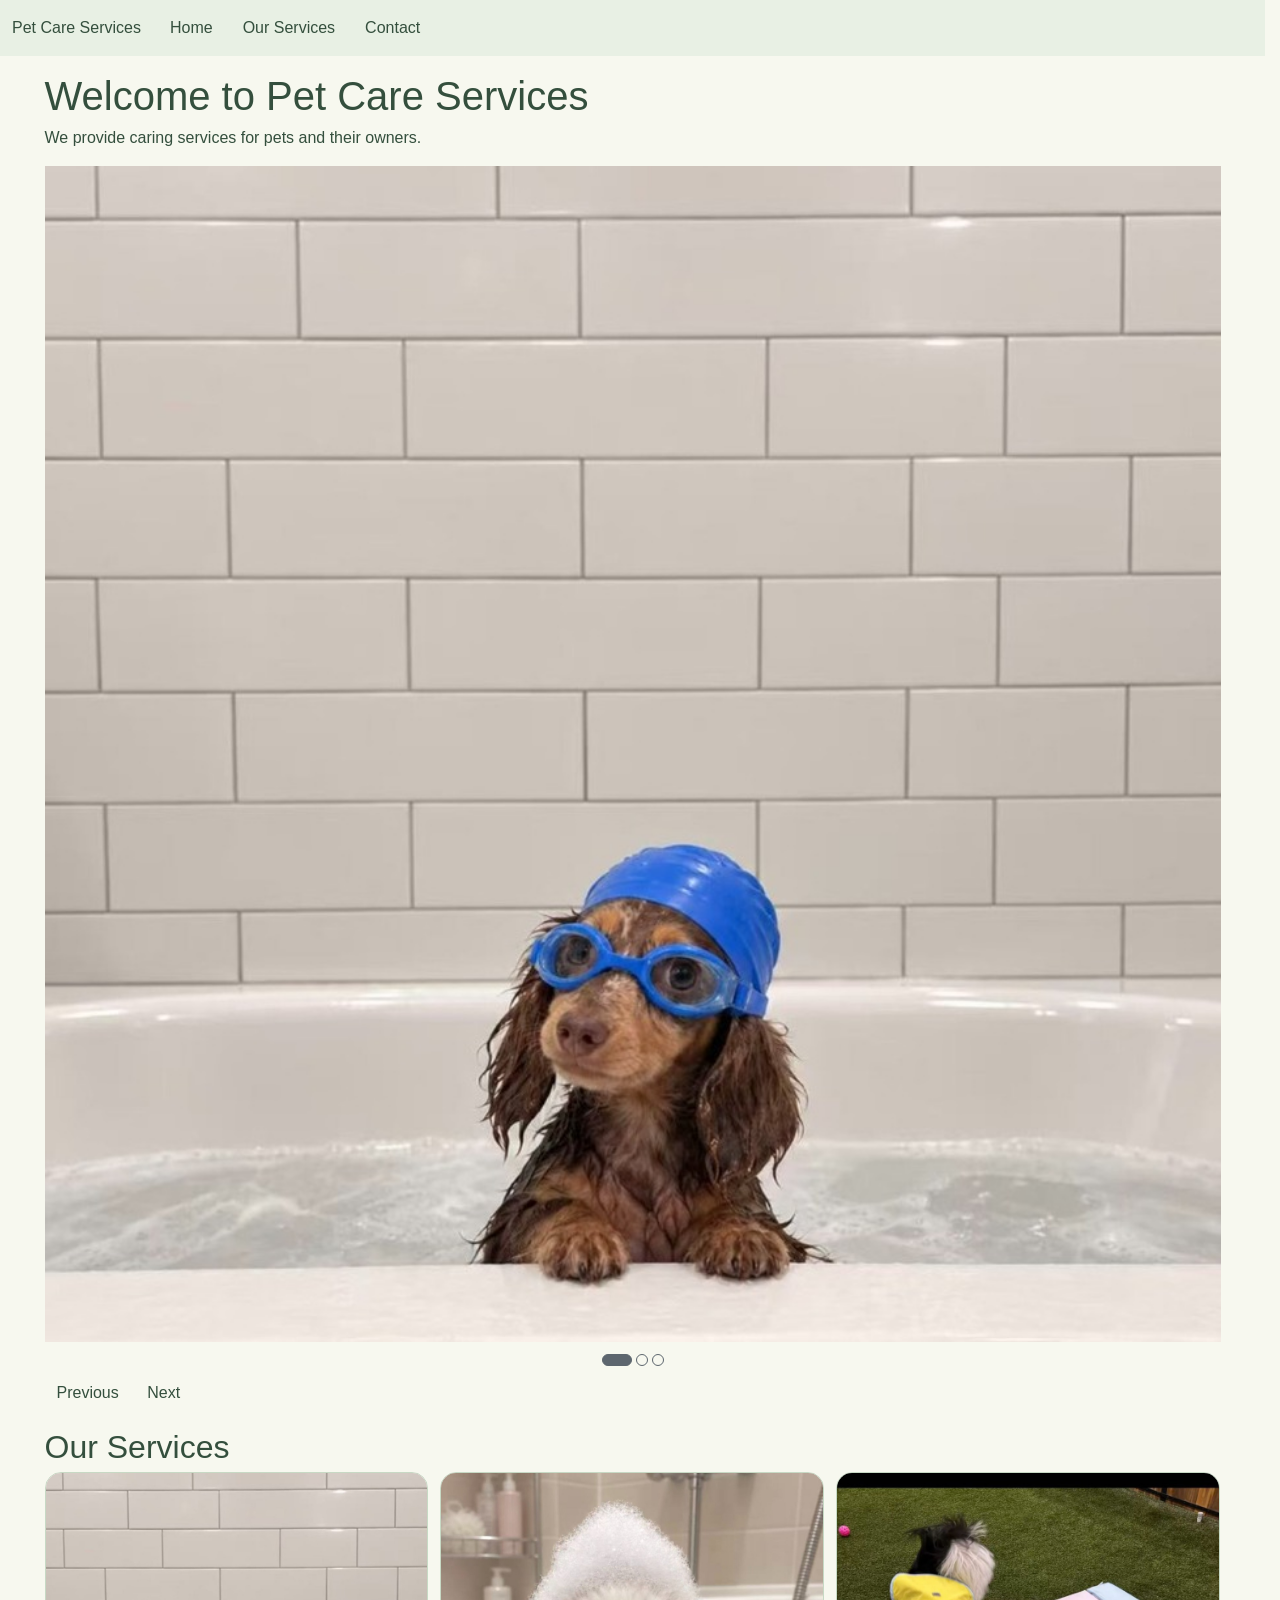
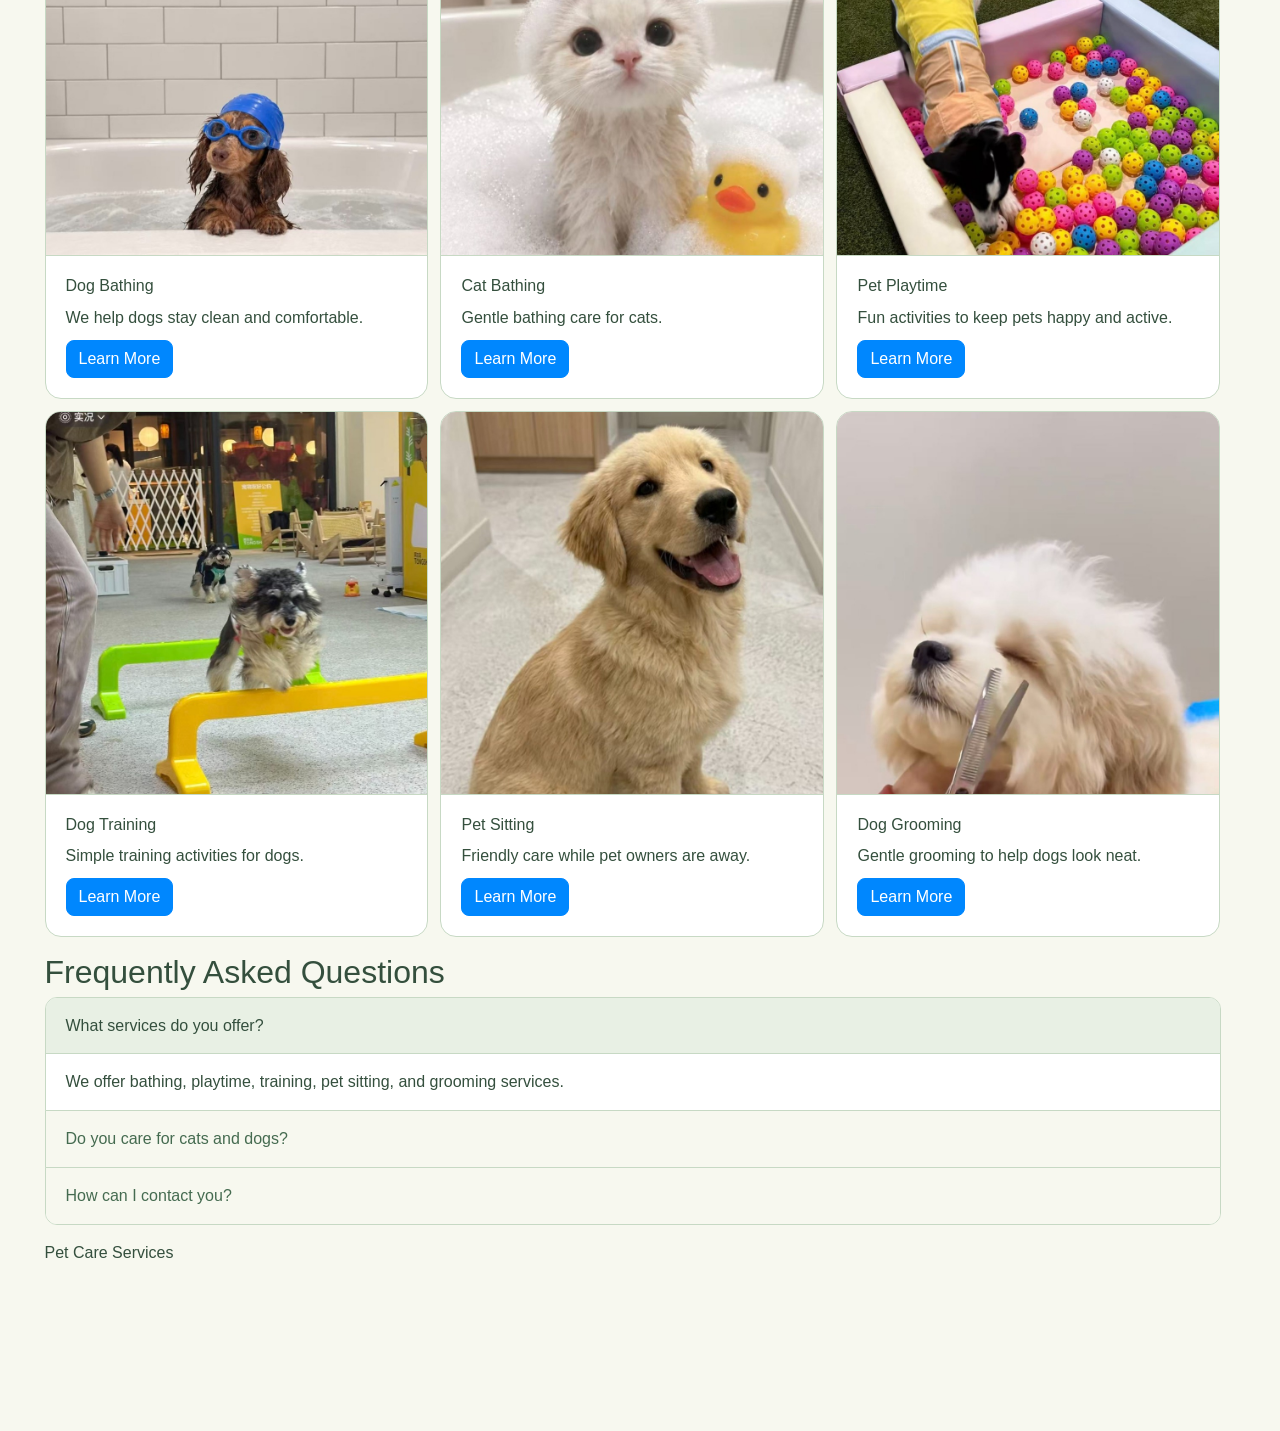
<file: index.html>
<!DOCTYPE html>
<html lang="en">
<head>
    <meta charset="UTF-8">
    <meta name="viewport" content="width=device-width, initial-scale=1.0">
    <title>Pet Care Services | Home</title>
    <link rel="stylesheet" href="css/bootstrap.min.css">
    <link rel="stylesheet" href="css/style.css">
    <script type="module" src="js/bootstrap.bundle.min.js"></script>
</head>

<body>

    <!-- Navbar -->
    <nav class="navbar md:navbar-expand bg-1 fg-2">
        <div class="container-fluid">

            <a class="navbar-brand" href="index.html">
                Pet Care Services
            </a>

            <button class="btn-icon navbar-toggler"
                    type="button"
                    data-bs-toggle="drawer"
                    data-bs-target="#navbarNav"
                    aria-controls="navbarNav"
                    aria-expanded="false"
                    aria-label="Toggle navigation">
                <span class="navbar-toggler-icon"
                      aria-hidden="true"></span>
            </button>

            <dialog class="drawer drawer-end"
                    id="navbarNav"
                    aria-labelledby="navbarNavLabel">

                <div class="drawer-header">
                    <h2 class="drawer-title h5" id="navbarNavLabel">
                        Menu
                    </h2>

                    <button type="button"
                            class="btn-close"
                            data-bs-dismiss="drawer"
                            aria-label="Close">
                    </button>
                </div>

                <div class="drawer-body">
                    <ul class="navbar-nav">

                        <li class="nav-item">
                            <a class="nav-link active"
                               aria-current="page"
                               href="index.html">
                                Home
                            </a>
                        </li>

                        <li class="nav-item">
                            <a class="nav-link" href="#services">
                                Our Services
                            </a>
                        </li>

                        <li class="nav-item">
                            <a class="nav-link" href="contact.html">
                                Contact
                            </a>
                        </li>

                    </ul>
                </div>

            </dialog>
        </div>
    </nav>

    <main class="container mt-5">

        <h1>Welcome to Pet Care Services</h1>
        <p>We provide caring services for pets and their owners.</p>

        <!-- Carousel -->
        <section class="mt-5" aria-label="Pet photos">

            <div id="petCarousel" class="carousel">

                <div class="carousel-inner">

                    <div class="carousel-item">
                        <img src="images/pet1.jpg"
                             class="d-block w-100"
                             alt="Dog enjoying a bath">
                    </div>

                    <div class="carousel-item">
                        <img src="images/pet2.jpg"
                             class="d-block w-100"
                             alt="Cat enjoying a bath">
                    </div>

                    <div class="carousel-item">
                        <img src="images/pet3.jpg"
                             class="d-block w-100"
                             alt="Dog playing with colorful balls">
                    </div>

                </div>

                <div class="carousel-indicators">
                    <button type="button"
                            data-bs-target="#petCarousel"
                            data-bs-slide-to="0"
                            class="active"
                            aria-label="Slide 1"></button>

                    <button type="button"
                            data-bs-target="#petCarousel"
                            data-bs-slide-to="1"
                            aria-label="Slide 2"></button>

                    <button type="button"
                            data-bs-target="#petCarousel"
                            data-bs-slide-to="2"
                            aria-label="Slide 3"></button>
                </div>

            </div>

            <div class="mt-3">
                <button class="btn-outline"
                        type="button"
                        data-bs-target="#petCarousel"
                        data-bs-slide="prev">
                    Previous
                </button>

                <button class="btn-outline"
                        type="button"
                        data-bs-target="#petCarousel"
                        data-bs-slide="next">
                    Next
                </button>
            </div>

        </section>

        <!-- Services -->
        <section id="services" class="mt-5">

            <h2>Our Services</h2>

            <div class="row row-cols-1 md:row-cols-2 lg:row-cols-3 g-4">

                <!-- Card 1 -->
                <div class="col">
                    <div class="card h-100">

                        <img src="images/pet1.jpg"
                             class="card-img-top"
                             alt="Dog receiving a bath">

                        <div class="card-body">
                            <h3 class="card-title h5">Dog Bathing</h3>

                            <p class="card-text">
                                We help dogs stay clean and comfortable.
                            </p>

                            <button type="button"
                                    class="btn-solid theme-primary"
                                    data-bs-toggle="dialog"
                                    data-bs-target="#modal1">
                                Learn More
                            </button>
                        </div>

                    </div>
                </div>

                <!-- Card 2 -->
                <div class="col">
                    <div class="card h-100">

                        <img src="images/pet2.jpg"
                             class="card-img-top"
                             alt="Cat taking a bath">

                        <div class="card-body">
                            <h3 class="card-title h5">Cat Bathing</h3>

                            <p class="card-text">
                                Gentle bathing care for cats.
                            </p>

                            <button type="button"
                                    class="btn-solid theme-primary"
                                    data-bs-toggle="dialog"
                                    data-bs-target="#modal2">
                                Learn More
                            </button>
                        </div>

                    </div>
                </div>

                <!-- Card 3 -->
                <div class="col">
                    <div class="card h-100">

                        <img src="images/pet3.jpg"
                             class="card-img-top"
                             alt="Dog playing with colorful balls">

                        <div class="card-body">
                            <h3 class="card-title h5">Pet Playtime</h3>

                            <p class="card-text">
                                Fun activities to keep pets happy and active.
                            </p>

                            <button type="button"
                                    class="btn-solid theme-primary"
                                    data-bs-toggle="dialog"
                                    data-bs-target="#modal3">
                                Learn More
                            </button>
                        </div>

                    </div>
                </div>

                <!-- Card 4 -->
                <div class="col">
                    <div class="card h-100">

                        <img src="images/pet4.jpg"
                             class="card-img-top"
                             alt="Dog practicing jumping exercises">

                        <div class="card-body">
                            <h3 class="card-title h5">Dog Training</h3>

                            <p class="card-text">
                                Simple training activities for dogs.
                            </p>

                            <button type="button"
                                    class="btn-solid theme-primary"
                                    data-bs-toggle="dialog"
                                    data-bs-target="#modal4">
                                Learn More
                            </button>
                        </div>

                    </div>
                </div>

                <!-- Card 5 -->
                <div class="col">
                    <div class="card h-100">

                        <img src="images/pet5.jpg"
                             class="card-img-top"
                             alt="Golden retriever puppy resting">

                        <div class="card-body">
                            <h3 class="card-title h5">Pet Sitting</h3>

                            <p class="card-text">
                                Friendly care while pet owners are away.
                            </p>

                            <button type="button"
                                    class="btn-solid theme-primary"
                                    data-bs-toggle="dialog"
                                    data-bs-target="#modal5">
                                Learn More
                            </button>
                        </div>

                    </div>
                </div>

                <!-- Card 6 -->
                <div class="col">
                    <div class="card h-100">

                        <img src="images/pet6.jpg"
                             class="card-img-top"
                             alt="White dog receiving grooming">

                        <div class="card-body">
                            <h3 class="card-title h5">Dog Grooming</h3>

                            <p class="card-text">
                                Gentle grooming to help dogs look neat.
                            </p>

                            <button type="button"
                                    class="btn-solid theme-primary"
                                    data-bs-toggle="dialog"
                                    data-bs-target="#modal6">
                                Learn More
                            </button>
                        </div>

                    </div>
                </div>

            </div>
        </section>

        <!-- Accordion -->
        <section class="mt-5">

            <h2>Frequently Asked Questions</h2>

            <div class="accordion" id="petAccordion">

                <details class="accordion-item" open>
                    <summary class="accordion-header">
                        What services do you offer?
                    </summary>

                    <div class="accordion-body">
                        We offer bathing, playtime, training,
                        pet sitting, and grooming services.
                    </div>
                </details>

                <details class="accordion-item">
                    <summary class="accordion-header">
                        Do you care for cats and dogs?
                    </summary>

                    <div class="accordion-body">
                        Yes, we provide services for both
                        cats and dogs.
                    </div>
                </details>

                <details class="accordion-item">
                    <summary class="accordion-header">
                        How can I contact you?
                    </summary>

                    <div class="accordion-body">
                        You can use the form on our Contact page.
                    </div>
                </details>

            </div>
        </section>

    </main>

    <!-- Dialog 1 -->
    <dialog class="dialog"
            id="modal1"
            aria-labelledby="modalTitle1">

        <div class="dialog-header">
            <h2 class="dialog-title" id="modalTitle1">
                Dog Bathing
            </h2>

            <button type="button"
                    class="btn-close"
                    data-bs-dismiss="dialog"
                    aria-label="Close"></button>
        </div>

        <div class="dialog-body">
            Our dog bathing service helps dogs stay
            clean, fresh, and comfortable.
        </div>

        <div class="dialog-footer">
            <button type="button"
                    class="btn-outline"
                    data-bs-dismiss="dialog">
                Close
            </button>
        </div>
    </dialog>

    <!-- Dialog 2 -->
    <dialog class="dialog"
            id="modal2"
            aria-labelledby="modalTitle2">

        <div class="dialog-header">
            <h2 class="dialog-title" id="modalTitle2">
                Cat Bathing
            </h2>

            <button type="button"
                    class="btn-close"
                    data-bs-dismiss="dialog"
                    aria-label="Close"></button>
        </div>

        <div class="dialog-body">
            We provide gentle bathing care to help
            cats stay clean and comfortable.
        </div>

        <div class="dialog-footer">
            <button type="button"
                    class="btn-outline"
                    data-bs-dismiss="dialog">
                Close
            </button>
        </div>
    </dialog>

    <!-- Dialog 3 -->
    <dialog class="dialog"
            id="modal3"
            aria-labelledby="modalTitle3">

        <div class="dialog-header">
            <h2 class="dialog-title" id="modalTitle3">
                Pet Playtime
            </h2>

            <button type="button"
                    class="btn-close"
                    data-bs-dismiss="dialog"
                    aria-label="Close"></button>
        </div>

        <div class="dialog-body">
            Our playtime activities help pets stay
            active, happy, and entertained.
        </div>

        <div class="dialog-footer">
            <button type="button"
                    class="btn-outline"
                    data-bs-dismiss="dialog">
                Close
            </button>
        </div>
    </dialog>

    <!-- Dialog 4 -->
    <dialog class="dialog"
            id="modal4"
            aria-labelledby="modalTitle4">

        <div class="dialog-header">
            <h2 class="dialog-title" id="modalTitle4">
                Dog Training
            </h2>

            <button type="button"
                    class="btn-close"
                    data-bs-dismiss="dialog"
                    aria-label="Close"></button>
        </div>

        <div class="dialog-body">
            We offer simple training activities
            to help dogs learn and build confidence.
        </div>

        <div class="dialog-footer">
            <button type="button"
                    class="btn-outline"
                    data-bs-dismiss="dialog">
                Close
            </button>
        </div>
    </dialog>

    <!-- Dialog 5 -->
    <dialog class="dialog"
            id="modal5"
            aria-labelledby="modalTitle5">

        <div class="dialog-header">
            <h2 class="dialog-title" id="modalTitle5">
                Pet Sitting
            </h2>

            <button type="button"
                    class="btn-close"
                    data-bs-dismiss="dialog"
                    aria-label="Close"></button>
        </div>

        <div class="dialog-body">
            Our pet sitting service provides friendly
            care while owners are away.
        </div>

        <div class="dialog-footer">
            <button type="button"
                    class="btn-outline"
                    data-bs-dismiss="dialog">
                Close
            </button>
        </div>
    </dialog>

    <!-- Dialog 6 -->
    <dialog class="dialog"
            id="modal6"
            aria-labelledby="modalTitle6">

        <div class="dialog-header">
            <h2 class="dialog-title" id="modalTitle6">
                Dog Grooming
            </h2>

            <button type="button"
                    class="btn-close"
                    data-bs-dismiss="dialog"
                    aria-label="Close"></button>
        </div>

        <div class="dialog-body">
            Our grooming service helps dogs look neat
            and feel comfortable.
        </div>

        <div class="dialog-footer">
            <button type="button"
                    class="btn-outline"
                    data-bs-dismiss="dialog">
                Close
            </button>
        </div>
    </dialog>

    <!-- Footer -->
    <footer class="container mt-5 mb-4">
        <p>Pet Care Services</p>
    </footer>

</body>
</html>
</file>
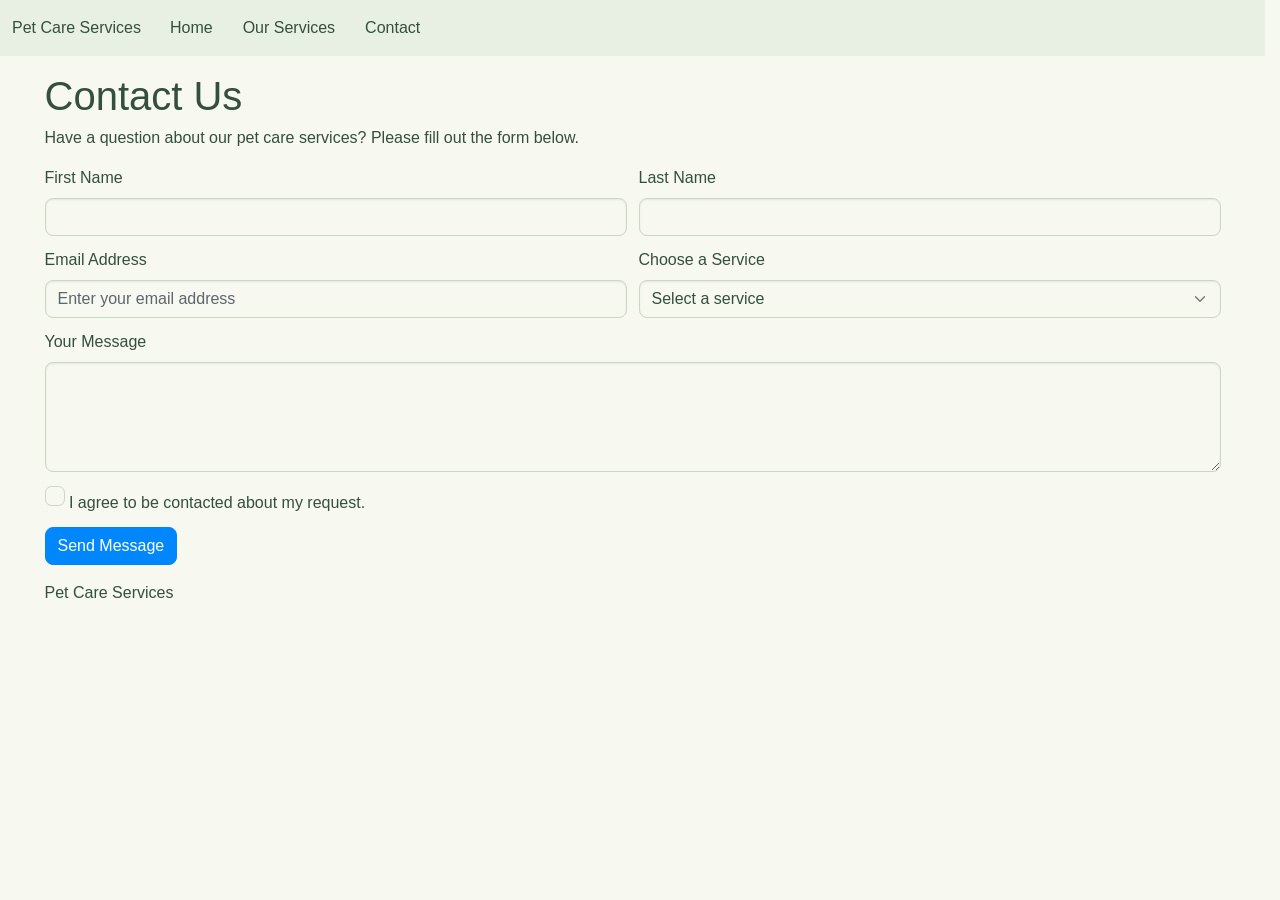
<file: contact.html>
<!DOCTYPE html>
<html lang="en">
<head>
    <meta charset="UTF-8">
    <meta name="viewport" content="width=device-width, initial-scale=1.0">

    <title>Pet Care Services | Contact</title>

    <link rel="stylesheet" href="css/bootstrap.min.css">
    <link rel="stylesheet" href="css/style.css">

    <script type="module" src="js/bootstrap.bundle.min.js"></script>
</head>

<body>

    <!-- Navbar -->
    <nav class="navbar md:navbar-expand bg-1 fg-2">
        <div class="container-fluid">

            <a class="navbar-brand" href="index.html">
                Pet Care Services
            </a>

            <button class="btn-icon navbar-toggler"
                    type="button"
                    data-bs-toggle="drawer"
                    data-bs-target="#navbarNav"
                    aria-controls="navbarNav"
                    aria-expanded="false"
                    aria-label="Toggle navigation">
                <span class="navbar-toggler-icon"
                      aria-hidden="true"></span>
            </button>

            <dialog class="drawer drawer-end"
                    tabindex="-1"
                    id="navbarNav"
                    aria-labelledby="navbarNavLabel">

                <div class="drawer-header">
                    <h2 class="drawer-title h5" id="navbarNavLabel">
                        Menu
                    </h2>

                    <button type="button"
                            class="btn-close"
                            data-bs-dismiss="drawer"
                            aria-label="Close">
                    </button>
                </div>

                <div class="drawer-body">
                    <ul class="navbar-nav">

                        <li class="nav-item">
                            <a class="nav-link"
                               href="index.html">
                                Home
                            </a>
                        </li>

                        <li class="nav-item">
                            <a class="nav-link"
                               href="index.html#services">
                                Our Services
                            </a>
                        </li>

                        <li class="nav-item">
                            <a class="nav-link active"
                               aria-current="page"
                               href="contact.html">
                                Contact
                            </a>
                        </li>

                    </ul>
                </div>

            </dialog>

        </div>
    </nav>

    <!-- Contact Form -->
    <main class="container mt-5">

        <h1>Contact Us</h1>

        <p>
            Have a question about our pet care services?
            Please fill out the form below.
        </p>

        <form action="#" method="get">

            <div class="row g-4">

                <!-- First Name -->
                <div class="col-12 md:col-6">
                    <div class="form-field">

                        <label for="firstName" class="form-label">
                            First Name
                        </label>

                        <input type="text"
                               class="form-control"
                               id="firstName"
                               name="firstName"
                               required>

                    </div>
                </div>

                <!-- Last Name -->
                <div class="col-12 md:col-6">
                    <div class="form-field">

                        <label for="lastName" class="form-label">
                            Last Name
                        </label>

                        <input type="text"
                               class="form-control"
                               id="lastName"
                               name="lastName"
                               required>

                    </div>
                </div>

                <!-- Email -->
                <div class="col-12 md:col-6">
                    <div class="form-field">

                        <label for="email" class="form-label">
                            Email Address
                        </label>

                        <input type="email"
                               class="form-control"
                               id="email"
                               name="email"
                               placeholder="Enter your email address"
                               required>

                    </div>
                </div>

                <!-- Service -->
                <div class="col-12 md:col-6">
                    <div class="form-field">

                        <label for="service" class="form-label">
                            Choose a Service
                        </label>

                        <select class="form-control"
                                id="service"
                                name="service"
                                required>

                            <option value="" selected disabled>
                                Select a service
                            </option>

                            <option value="dogBathing">
                                Dog Bathing
                            </option>

                            <option value="catBathing">
                                Cat Bathing
                            </option>

                            <option value="playtime">
                                Pet Playtime
                            </option>

                            <option value="training">
                                Dog Training
                            </option>

                            <option value="sitting">
                                Pet Sitting
                            </option>

                            <option value="grooming">
                                Dog Grooming
                            </option>

                        </select>

                    </div>
                </div>

                <!-- Message -->
                <div class="col-12">
                    <div class="form-field">

                        <label for="message" class="form-label">
                            Your Message
                        </label>

                        <textarea class="form-control"
                                  id="message"
                                  name="message"
                                  rows="4"
                                  required></textarea>

                    </div>
                </div>

                <!-- Consent Checkbox -->
                <div class="col-12">
                    <div class="form-field">

                        <div>
                            <input type="checkbox"
                                   class="check"
                                   id="agreement"
                                   name="agreement"
                                   required>

                            <label for="agreement">
                                I agree to be contacted about my request.
                            </label>
                        </div>

                    </div>
                </div>

                <!-- Submit Button -->
                <div class="col-12">

                    <button type="submit"
                            class="btn-solid theme-primary">
                        Send Message
                    </button>

                </div>

            </div>

        </form>

    </main>

    <!-- Footer -->
    <footer class="container mt-5 mb-4">
        <p>Pet Care Services</p>
    </footer>

</body>
</html>
</file>
<file: css/style.css>
:root {
    --bs-bg-body: #f7f8ef;
    --bs-bg-1: #e8f0e4;
    --bs-bg-2: #d6e5d3;
    --bs-fg-body: #344f3d;
    --bs-fg-1: #344f3d;
    --bs-fg-2: #456b50;
    --bs-primary-base: #456b50;
    --bs-primary-fg: #344f3d;
    --bs-primary-contrast: #ffffff;
    --bs-border-color: #c7d9c4;
    --bs-body-font-family: "Trebuchet MS", Arial, sans-serif;
}
.navbar {
    --bs-navbar-color: #344f3d;
    --bs-navbar-brand-color: #344f3d;
}
.card {
    --bs-card-bg: #ffffff;
    --bs-card-border-color: #c7d9c4;
    --bs-card-border-radius: 1rem;
}
.accordion {
    --bs-accordion-bg: #ffffff;
    --bs-accordion-active-bg: #e8f0e4;
    --bs-accordion-active-color: #344f3d;
}
.dialog {
    --bs-dialog-bg: #f7f8ef;
}
</file>
